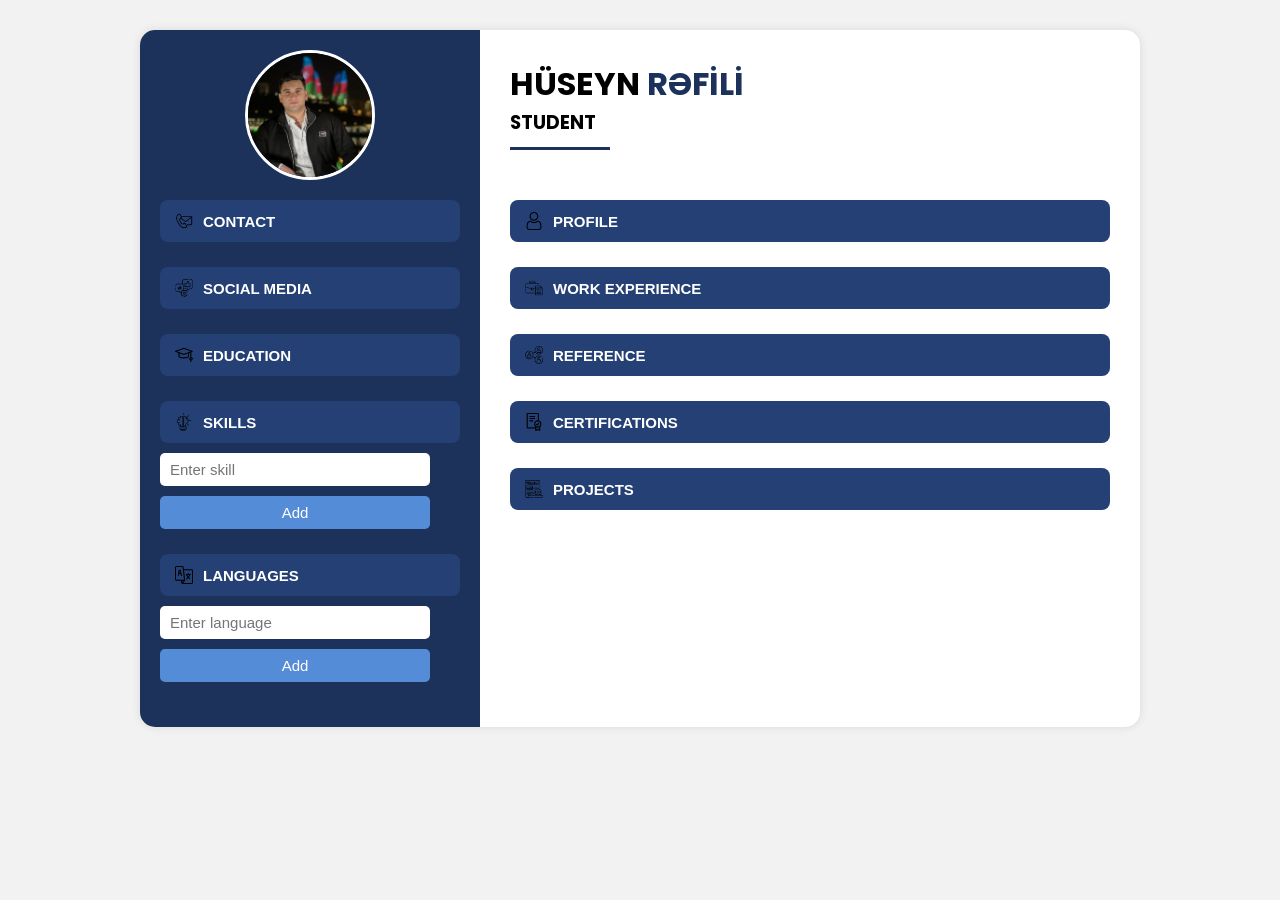
<file: lab4/index.html>
<!DOCTYPE html>
<html lang="en">
<head>
    <meta charset="UTF-8" />
    <meta name="viewport" content="width=device-width, initial-scale=1.0"/>
    <title>Hüseyn Rəfili</title>
    <link rel="stylesheet" href="style.css"/>
</head>
<body>
    <div class="container">
        <div class="sidebar">
            <img src="photos/profile.jpg" alt="" class="profile-picture"/>

            <div class="left-acc-container">
                <div class="accordion-item">
                    <button class="accordion-btn">
                        <img src="photos/contact.png" alt="" class="btn-icon">
                        CONTACT</button>
                    <div class="accordion-panel">
                        <form id="contact-form">
                            <div>
                                <img src="photos/phone.png" alt="" class="btn-icon">
                                <input type="number" placeholder="Number">
                            </div>
                            <div>
                                <img src="photos/email.png" alt="" class="btn-icon">
                                <input type="email" placeholder="Email">
                            </div>
                            <div>
                                <img src="photos/location.png" alt="" class="btn-icon">
                                <input type="text" placeholder="Location">
                            </div>
                            <button type="submit">Save</button>
                        </form>
                    </div>
                </div>

                <div class="accordion-item">
                    <button class="accordion-btn">
                        <img src="photos/social-media.png" alt="" class="btn-icon">
                        SOCIAL MEDIA</button>
                    <div class="accordion-panel">
                        <p><img src="photos/instagram.png" alt="" class="icon"> <div id="instagram"></div></p>
                        <p><img src="photos/tik-tok.png" alt="" class="icon"> <div id="tiktok"></div></p>
                        <p><img src="photos/github.png" alt="" class="icon"> <div id="github"></div></p>
                    </div>
                </div>

                <div class="accordion-item">
                    <button class="accordion-btn">
                        <img src="photos/education.png" alt="" class="btn-icon">
                        EDUCATION</button>
                    <div class="accordion-panel" id="education">
                        
                    </div>
                </div>

                <div class="accordion-item">
                    <button class="accordion-btn">
                        <img src="photos/skill.png" alt="" class="btn-icon">
                        SKILLS</button>
                    <div class="accordion-panel" id="skill">
                        
                    </div>
                    <input type="text" id="skill-input" placeholder="Enter skill">
                    <button id="addskill" onclick="addSkill()">Add</button>
                </div>

                <div class="accordion-item">
                    <button class="accordion-btn">
                        <img src="photos/language.png" alt="" class="btn-icon">
                        LANGUAGES</button>
                    <div class="accordion-panel" id="language">
                        
                    </div>
                    <input type="text" id="language-input" placeholder="Enter language">
                    <button id="addlanguage" onclick="addLanguage()">Add</button>
                </div>
            </div>
        </div>

        <div class="main-content">
            <h1 id="name">HÜSEYN <span class="highlight">RƏFİLİ</span></h1>
            <h3 id="title">STUDENT</h3>
            <hr class="title-line" />

            <div class="right-acc-container">
                <div class="accordion-item">
                    <button class="accordion-btn">
                        <img src="photos/profile.png" alt="" class="btn-icon">
                        PROFILE</button>
                    <div class="accordion-panel" id="profile-info">
                        
                    </div>
                </div>

                <div class="accordion-item">
                    <button class="accordion-btn">
                        <img src="photos/work-experience.png" alt="" class="btn-icon">
                        WORK EXPERIENCE</button>
                    <div class="accordion-panel" id="experience">
                       
                    </div>
                </div>

                <div class="accordion-item">
                    <button class="accordion-btn">
                        <img src="photos/reference.png" alt="" class="btn-icon">
                        REFERENCE</button>
                    <div class="accordion-panel" id="reference">
                    </div>
                </div>

                <div class="accordion-item">
                    <button class="accordion-btn">
                        <img src="photos/certificate.png" alt="" class="btn-icon">
                        CERTIFICATIONS</button>
                    <div class="accordion-panel" id="certification">
                       
                    </div>
                </div>

                <div class="accordion-item">
                    <button class="accordion-btn">
                        <img src="photos/project.png" alt="" class="btn-icon">
                        PROJECTS</button>
                    <div class="accordion-panel" id="project">
                        
                    </div>
                </div>
            </div>
        </div>
    </div>

<script>
const accordionButtons = document.querySelectorAll('.accordion-btn');
accordionButtons.forEach(button => {
    button.addEventListener('click', () => {
        const panel = button.nextElementSibling;
        
        if (panel.classList.contains('active')) {
            panel.style.maxHeight = null;
            panel.classList.remove('active');
        } else {
            panel.classList.add('active');
            panel.style.maxHeight = "300px";
        }
    });
});
</script>
<script src="script.js"></script>
</body>
</html>
</file>
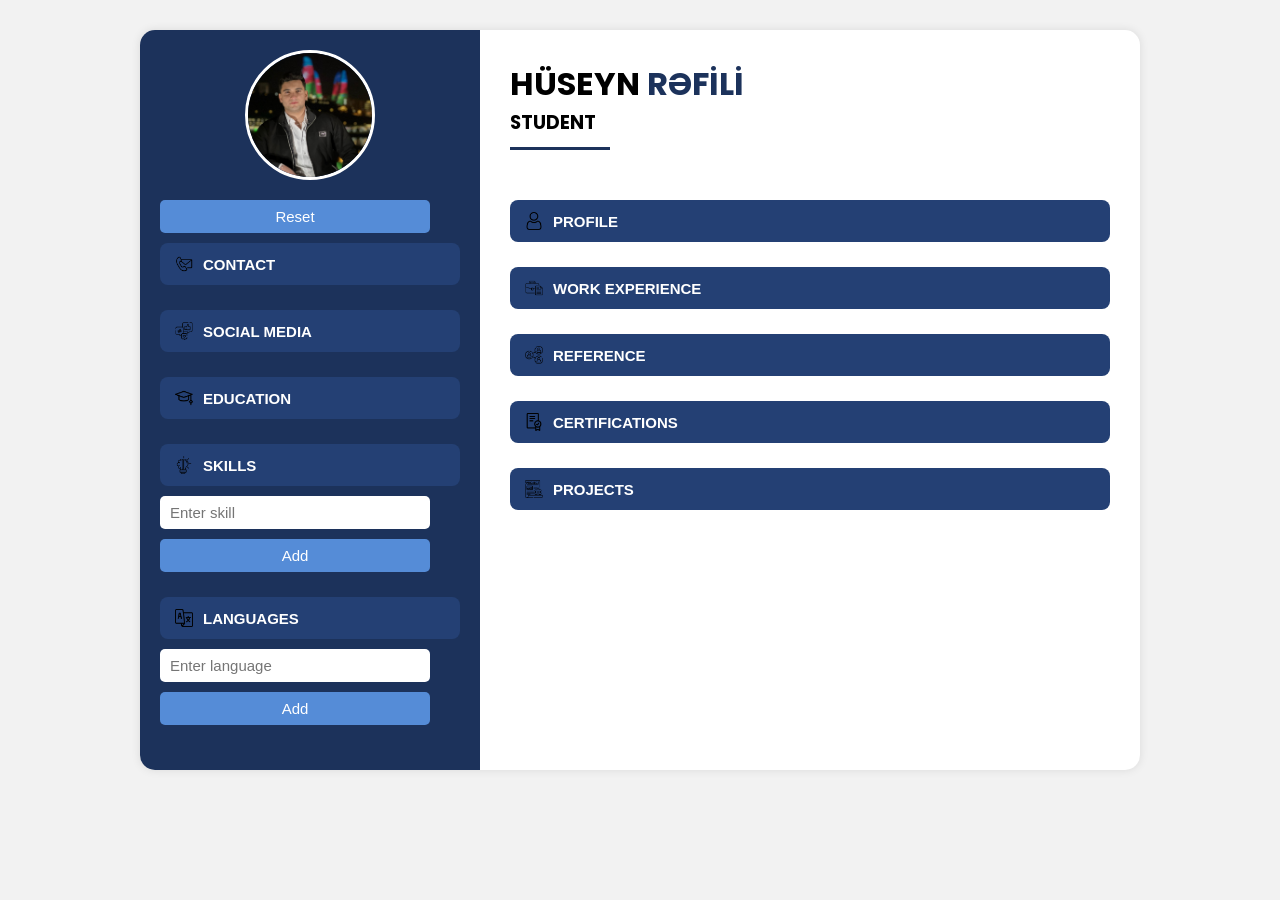
<file: lab5/index.html>
<!DOCTYPE html>
<html lang="en">
<head>
    <meta charset="UTF-8" />
    <meta name="viewport" content="width=device-width, initial-scale=1.0"/>
    <title>Hüseyn Rəfili</title>
    <link rel="stylesheet" href="style.css"/>
</head>
<body>
    <div class="container">
        <div class="sidebar">
            <img src="photos/profile.jpg" alt="" class="profile-picture"/>
            <button type="button" id="profile-reset">Reset</button>

            <div class="left-acc-container">
                <div class="accordion-item">
                    <button class="accordion-btn">
                        <img src="photos/contact.png" alt="" class="btn-icon">
                        CONTACT</button>
                    <div class="accordion-panel">
                        <form id="contact-form">
                            <fieldset style="border: none;">
                            <div>
                                <img src="photos/phone.png" alt="" class="btn-icon">
                                <input type="number" placeholder="Number">
                            </div>
                            <div>
                                <img src="photos/email.png" alt="" class="btn-icon">
                                <input type="email" placeholder="Email">
                            </div>
                            <div>
                                <img src="photos/location.png" alt="" class="btn-icon">
                                <input type="text" placeholder="Location">
                            </div>
                            </fieldset>
                            <button type="button" id="contact-save">Save</button>
                        </form>
                    </div>
                </div>

                <div class="accordion-item">
                    <button class="accordion-btn">
                        <img src="photos/social-media.png" alt="" class="btn-icon">
                        SOCIAL MEDIA</button>
                    <div class="accordion-panel">
                        <p><img src="photos/instagram.png" alt="" class="icon"> <div id="instagram"></div><button type="button" id="instagram-edit">Edit</button></p>
                        <p><img src="photos/tik-tok.png" alt="" class="icon"> <div id="tiktok"></div><button type="button" id="tiktok-edit">Edit</button></p>
                        <p><img src="photos/github.png" alt="" class="icon"> <div id="github"></div><button type="button" id="github-edit">Edit</button></p>
                    </div>
                </div>

                <div class="accordion-item">
                    <button class="accordion-btn">
                        <img src="photos/education.png" alt="" class="btn-icon">
                        EDUCATION</button>
                    <div class="accordion-panel" id="education">
                        
                    </div>
                </div>

                <div class="accordion-item">
                    <button class="accordion-btn">
                        <img src="photos/skill.png" alt="" class="btn-icon">
                        SKILLS</button>
                    <div class="accordion-panel" id="skill">
                        
                    </div>
                    <input type="text" id="skill-input" placeholder="Enter skill">
                    <button id="addskill" onclick="addSkill()">Add</button>
                </div>

                <div class="accordion-item">
                    <button class="accordion-btn">
                        <img src="photos/language.png" alt="" class="btn-icon">
                        LANGUAGES</button>
                    <div class="accordion-panel" id="language">
                        
                    </div>
                    <input type="text" id="language-input" placeholder="Enter language">
                    <button id="addlanguage" onclick="addLanguage()">Add</button>
                </div>
            </div>
        </div>

        <div class="main-content">
            <h1 id="name">HÜSEYN <span class="highlight">RƏFİLİ</span></h1>
            <h3 id="title">STUDENT</h3>
            <hr class="title-line" />

            <div class="right-acc-container">
                <div class="accordion-item">
                    <button class="accordion-btn">
                        <img src="photos/profile.png" alt="" class="btn-icon">
                        PROFILE</button>
                    <div class="accordion-panel" id="profile-info">
                        
                    </div>
                </div>

                <div class="accordion-item">
                    <button class="accordion-btn">
                        <img src="photos/work-experience.png" alt="" class="btn-icon">
                        WORK EXPERIENCE</button>
                    <div class="accordion-panel" id="experience">
                       
                    </div>
                </div>

                <div class="accordion-item">
                    <button class="accordion-btn">
                        <img src="photos/reference.png" alt="" class="btn-icon">
                        REFERENCE</button>
                    <div class="accordion-panel" id="reference">
                    </div>
                </div>

                <div class="accordion-item">
                    <button class="accordion-btn">
                        <img src="photos/certificate.png" alt="" class="btn-icon">
                        CERTIFICATIONS</button>
                    <div class="accordion-panel" id="certification">
                       
                    </div>
                </div>

                <div class="accordion-item">
                    <button class="accordion-btn">
                        <img src="photos/project.png" alt="" class="btn-icon">
                        PROJECTS</button>
                    <div class="accordion-panel" id="project">
                        
                    </div>
                </div>
            </div>
        </div>
    </div>

<script>
const accordionButtons = document.querySelectorAll('.accordion-btn');
accordionButtons.forEach(button => {
    button.addEventListener('click', () => {
        const panel = button.nextElementSibling;
        
        if (panel.classList.contains('active')) {
            panel.style.maxHeight = null;
            panel.classList.remove('active');
        } else {
            panel.classList.add('active');
            panel.style.maxHeight = "300px";
        }
    });
});
</script>
<script src="script.js"></script>
</body>
</html>
</file>
<file: lab4/style.css>
@import url('https://fonts.googleapis.com/css2?family=Poppins:wght@400;500;600;700;800&display=swap');


* {
    margin: 0;
    padding: 0;
    box-sizing: border-box;
}

body {
    font-family: 'Poppins', sans-serif;
    background-color: #f2f2f2;
}

.container {
    display: flex;
    flex-wrap: wrap;
    max-width: 1000px;
    margin: 30px auto;
    background-color: white;
    border-radius: 15px;
    box-shadow: 0 0 10px rgba(0, 0, 0, 0.1);
}

.sidebar {
    flex: 1;
    min-width: 300px;
    background-color: #1C325B;
    color: white;
    padding: 20px;
    border-radius: 15px 0 0 15px;
}

.main-content {
    flex: 2;
    padding: 30px;
}

.highlight {
    color: #1C325B;
}

.title-line {
    margin: 10px 0 30px 0;
    height: 3px;
    background-color: #1C325B;
    border: none;
    width: 100px;
    margin-bottom: 50px;
}

.accordion-item {
    margin-bottom: 15px;
}

.accordion-btn {
    width: 100%;
    padding: 12px 15px;
    background-color: #244074;
    color: white;
    text-align: left;
    border: none;
    outline: none;
    font-size: 15px;
    font-weight: 600;
    cursor: pointer;
    transition: background-color 0.3s;
    border-radius: 8px;

    display: flex;
    align-items: center;
    gap: 10px;
}

.btn-icon {
    width: 18px;
    height: 18px;
    vertical-align: middle;
}

.accordion-btn:hover {
    background-color: #2d4d88;
}

.accordion-panel {
    max-height: 0;
    overflow: hidden;
    transition: max-height 0.4s ease-in-out, padding 0.4s ease-in-out;
    padding: 0 15px;
    background-color: #244074;
    border-radius: 0 0 8px 8px;
    font-size: 14px;
    margin-top: 5px;
}

.accordion-panel ul li, p{
    color: white;
}

.accordion-panel.active {
    max-height: 800px; /* We give a value large enough according to the content */
    padding: 15px 15px;
}

.icon {
    width: 16px;
    height: 16px;
    margin-right: 8px;
    vertical-align: middle;
}

.profile-picture {
    display: block;
    margin: 0 auto 20px auto;
    width: 130px;
    height: 130px;
    object-fit: cover;
    border-radius: 50%;
    border: 3px solid white;
}

button, input{
    padding: 8px 10px;
    background: #558cd7;
    color: white;
    border: none;
    border-radius: 5px;
    width: 90%;
    font-size: 15px;
    margin-bottom: 10px;
}

input{
    background-color: white;
    color: black;
}

form input{
    background-color: transparent;
    border: 1px solid #558cd7;
    color: #eff2f8;
}
</file>
<file: lab5/style.css>
@import url('https://fonts.googleapis.com/css2?family=Poppins:wght@400;500;600;700;800&display=swap');


* {
    margin: 0;
    padding: 0;
    box-sizing: border-box;
}

body {
    font-family: 'Poppins', sans-serif;
    background-color: #f2f2f2;
}

.container {
    display: flex;
    flex-wrap: wrap;
    max-width: 1000px;
    margin: 30px auto;
    background-color: white;
    border-radius: 15px;
    box-shadow: 0 0 10px rgba(0, 0, 0, 0.1);
}

.sidebar {
    flex: 1;
    min-width: 300px;
    background-color: #1C325B;
    color: white;
    padding: 20px;
    border-radius: 15px 0 0 15px;
}

.main-content {
    flex: 2;
    padding: 30px;
}

.highlight {
    color: #1C325B;
}

.title-line {
    margin: 10px 0 30px 0;
    height: 3px;
    background-color: #1C325B;
    border: none;
    width: 100px;
    margin-bottom: 50px;
}

.accordion-item {
    margin-bottom: 15px;
}

.accordion-btn {
    width: 100%;
    padding: 12px 15px;
    background-color: #244074;
    color: white;
    text-align: left;
    border: none;
    outline: none;
    font-size: 15px;
    font-weight: 600;
    cursor: pointer;
    transition: background-color 0.3s;
    border-radius: 8px;

    display: flex;
    align-items: center;
    gap: 10px;
}

.btn-icon {
    width: 18px;
    height: 18px;
    vertical-align: middle;
}

.accordion-btn:hover {
    background-color: #2d4d88;
}

.accordion-panel {
    max-height: 0;
    overflow: hidden;
    transition: max-height 0.4s ease-in-out, padding 0.4s ease-in-out;
    padding: 0 15px;
    background-color: #244074;
    border-radius: 0 0 8px 8px;
    font-size: 14px;
    margin-top: 5px;
}

.accordion-panel ul li, p{
    color: white;
}

.accordion-panel.active {
    max-height: 800px; /* We give a value large enough according to the content */
    padding: 15px 15px;
}

.icon {
    width: 16px;
    height: 16px;
    margin-right: 8px;
    vertical-align: middle;
}

.profile-picture {
    display: block;
    margin: 0 auto 20px auto;
    width: 130px;
    height: 130px;
    object-fit: cover;
    border-radius: 50%;
    border: 3px solid white;
}

button, input{
    padding: 8px 10px;
    background: #558cd7;
    color: white;
    border: none;
    border-radius: 5px;
    width: 90%;
    font-size: 15px;
    margin-bottom: 10px;
}

input{
    background-color: white;
    color: black;
}

form input{
    background-color: transparent;
    border: 1px solid #558cd7;
    color: #eff2f8;
}
</file>
